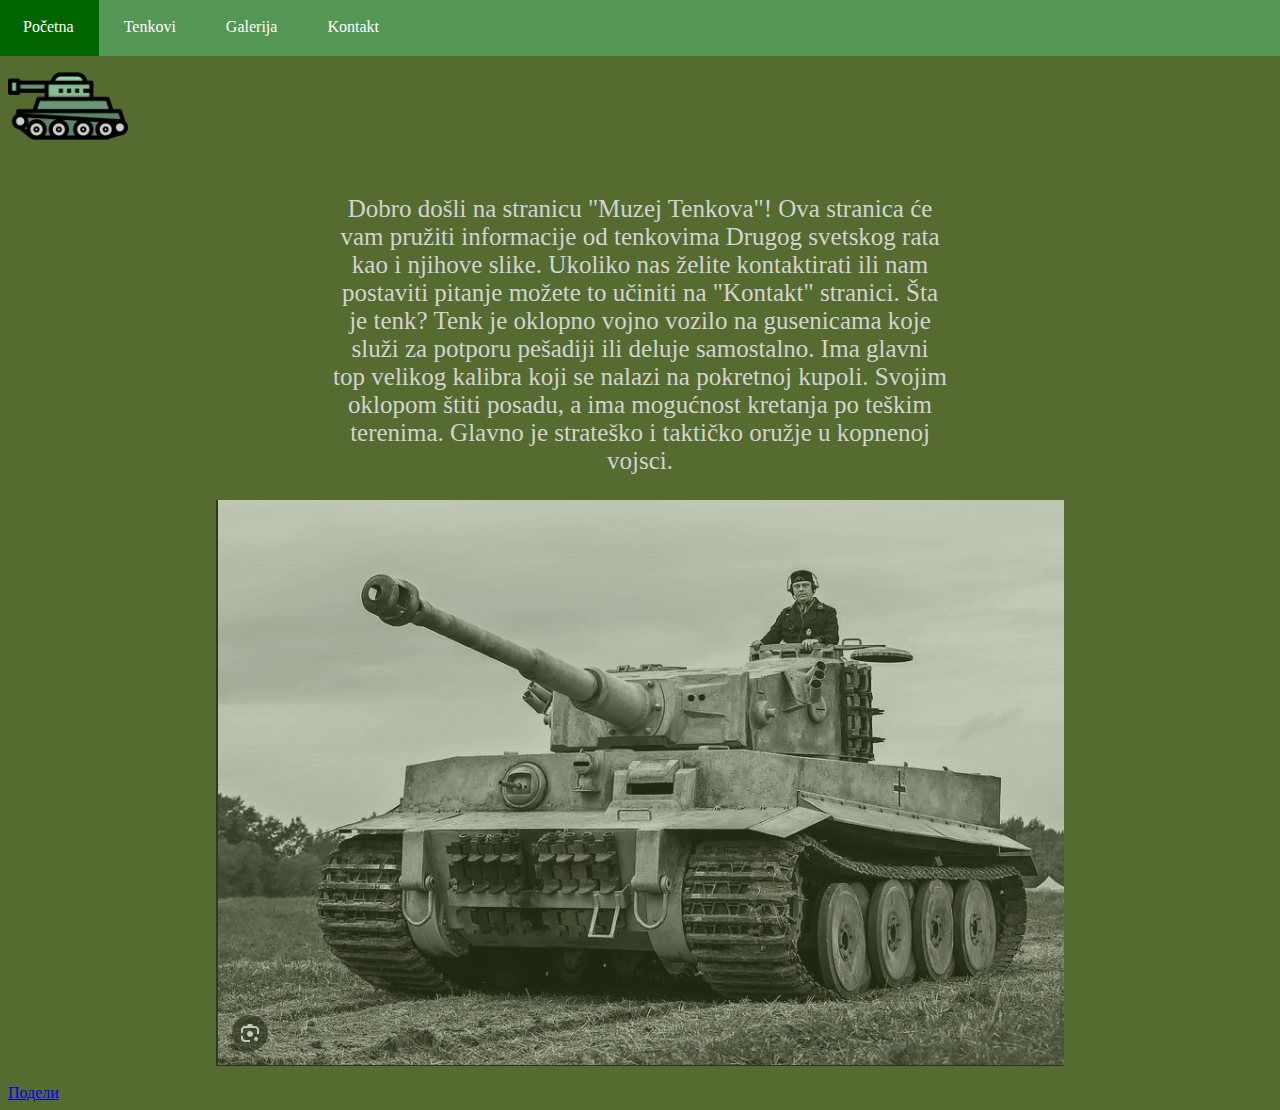
<file: index.html>
<!DOCTYPE html>
<html>
    <head>
        <title>Muzej Tenkova</title>
        <link rel="stylesheet" href="style.css">
        <link rel="icon" type="image/x-icon" href="images/1693487.png">
        <div id="fb-root"></div>
        <script async defer crossorigin="anonymous" src="https://connect.facebook.net/sr_RS/sdk.js#xfbml=1&version=v21.0"></script>
        <meta name="viewport" content="width=device-width, initial-scale=1.0">
        <meta name="description" content="istorija tenkova, sta je tenk,drugi svetski rat">
        <meta name="keywords" content="Tenk,tenkovi,Muzej Tenkova,ratni tenkovi,tenkova">
        <meta property="og:title" content="Muzej Tenkova" />
        <meta property="og:type" content="website" />
        <meta property="og:URL" content="https://stefancirko.github.io/PROJEKATVEBKOM/" />
        <meta property="og:image" content="https://stefancirko.github.io/PROJEKATVEBKOM/images/1693487.png" />
        <meta property="og:description" content="Ova stranica će vam pružiti informacije od tenkovima Drugog svetskog rata ." />
        <script async src="https://www.googletagmanager.com/gtag/js?id=G-PFWZF5CCFF"></script>
        <script>
            window.dataLayer = window.dataLayer || [];
            function gtag(){dataLayer.push(arguments);}
            gtag('js', new Date());
            
            gtag('config', 'G-PFWZF5CCFF');
        </script>
    </head>

    <body>
        <div class="nav-bar">
            <ul class="nav-item">
                <li>
                    <a class="selektovano" href="index.html">Početna</a>
                </li>
                <li>
                    <a href="tenkovi.html">Tenkovi</a>
                </li>
                <li>
                    <a href="slike.html">Galerija</a>
                </li>
                <li>
                    <a href="kontakt.html">Kontakt</a>
                </li>
            </ul>
        </div>

        <img src="images/1693487.png" id="animacija" alt="animacija">
        
        <div class="pocetna-stranica" id="paragraf" onclick="tabelaTenkova(1)" onmouseover="promenaStila(1)" onmouseout="promenaStila(2)">
            <p>Dobro došli na stranicu "Muzej Tenkova"! Ova stranica će vam pružiti informacije od tenkovima Drugog svetskog rata kao i njihove slike.
                Ukoliko nas želite kontaktirati ili nam postaviti pitanje možete to učiniti na "Kontakt" stranici. Šta je tenk? Tenk je oklopno vojno vozilo na gusenicama 
                koje služi za potporu pešadiji ili deluje samostalno. 
                Ima glavni top velikog kalibra koji se nalazi na pokretnoj kupoli.
                Svojim oklopom štiti posadu, a ima mogućnost kretanja po teškim terenima. Glavno je strateško i taktičko oružje u kopnenoj vojsci.
            </p> 
        </div>
        <img src="images/tiger1.png" id="tigar1" onclick="tabelaTenkova(2)" alt="Na slici je prikazan Tigar tenk. Jedan od najboljih tenkova u drugom svetskom ratu."><br>
        <div class="tabela" id="tabela"></div>
        <div class="fb-share-button" data-href="https://stefancirko.github.io/PROJEKATVEBKOM/" data-layout="button_count" data-size="large">
        <a target="_blank" href="https://www.facebook.com/sharer/sharer.php?u=https%3A%2F%2Fstefancirko.github.io%2FPROJEKATVEBKOM%2F&amp;src=sdkpreparse" class="fb-xfbml-parse-ignore">Подели</a></div>      
        <div class="fb-like" data-href="https://stefancirko.github.io/PROJEKATVEBKOM/" data-width="" data-layout="" data-action="" data-size="" data-share="false"></div>  
        <script src="script.js"></script>
    </body>
</html>
</file>
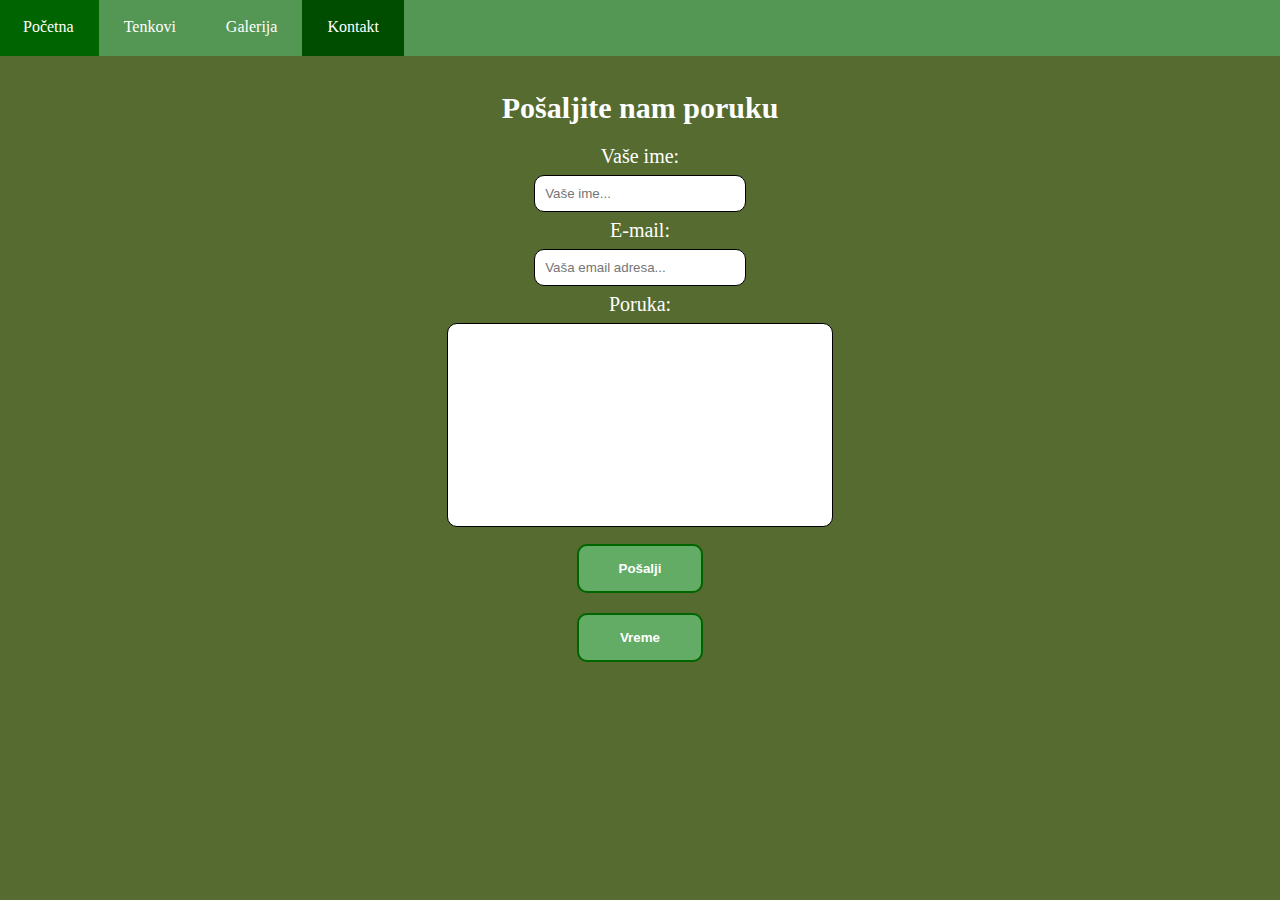
<file: kontakt.html>
<!DOCTYPE html>
<html>
    <head>
        <title>Museum of Tanks</title>
        <link rel="stylesheet" href="style.css">
        <link rel="icon" type="image/x-icon" href="images/1693487.png">
    </head>

    <body>
        <div class="nav-bar">
            <ul class="nav-item">
                <li>
                    <a href="index.html">Početna</a>
                </li>
                <li>
                    <a href="tenkovi.html">Tenkovi</a>
                </li>
                <li>
                    <a href="slike.html">Galerija</a>
                </li>
                <li>
                    <a class="selektovano" href="kontakt.html">Kontakt</a>
                </li>
            </ul>
        </div>

        <div class="forma">
            <h1>Pošaljite nam poruku</h1>
            <form method="POST" onsubmit="forma(event)">
                <label for="ime">Vaše ime: </label> <br>
                <input type="text" id="ime" placeholder="Vaše ime..."> <br>
                <label for="e-mail">E-mail: </label> <br>
                <input type="email" id="e-mail" placeholder="Vaša email adresa..."> <br>
                <label for="textbox">Poruka: </label> <br>
                <input type="text" id="textbox"> <br>
                <input type="submit" value="Pošalji" id="dugme">
            </form>
            <button class="vreme" id="vreme" onmouseover="prikazVremena()"><span id="vremeTekst">Vreme</span></button>
        </div>
        <script src="script.js"></script>
    </body>
</html>
</file>
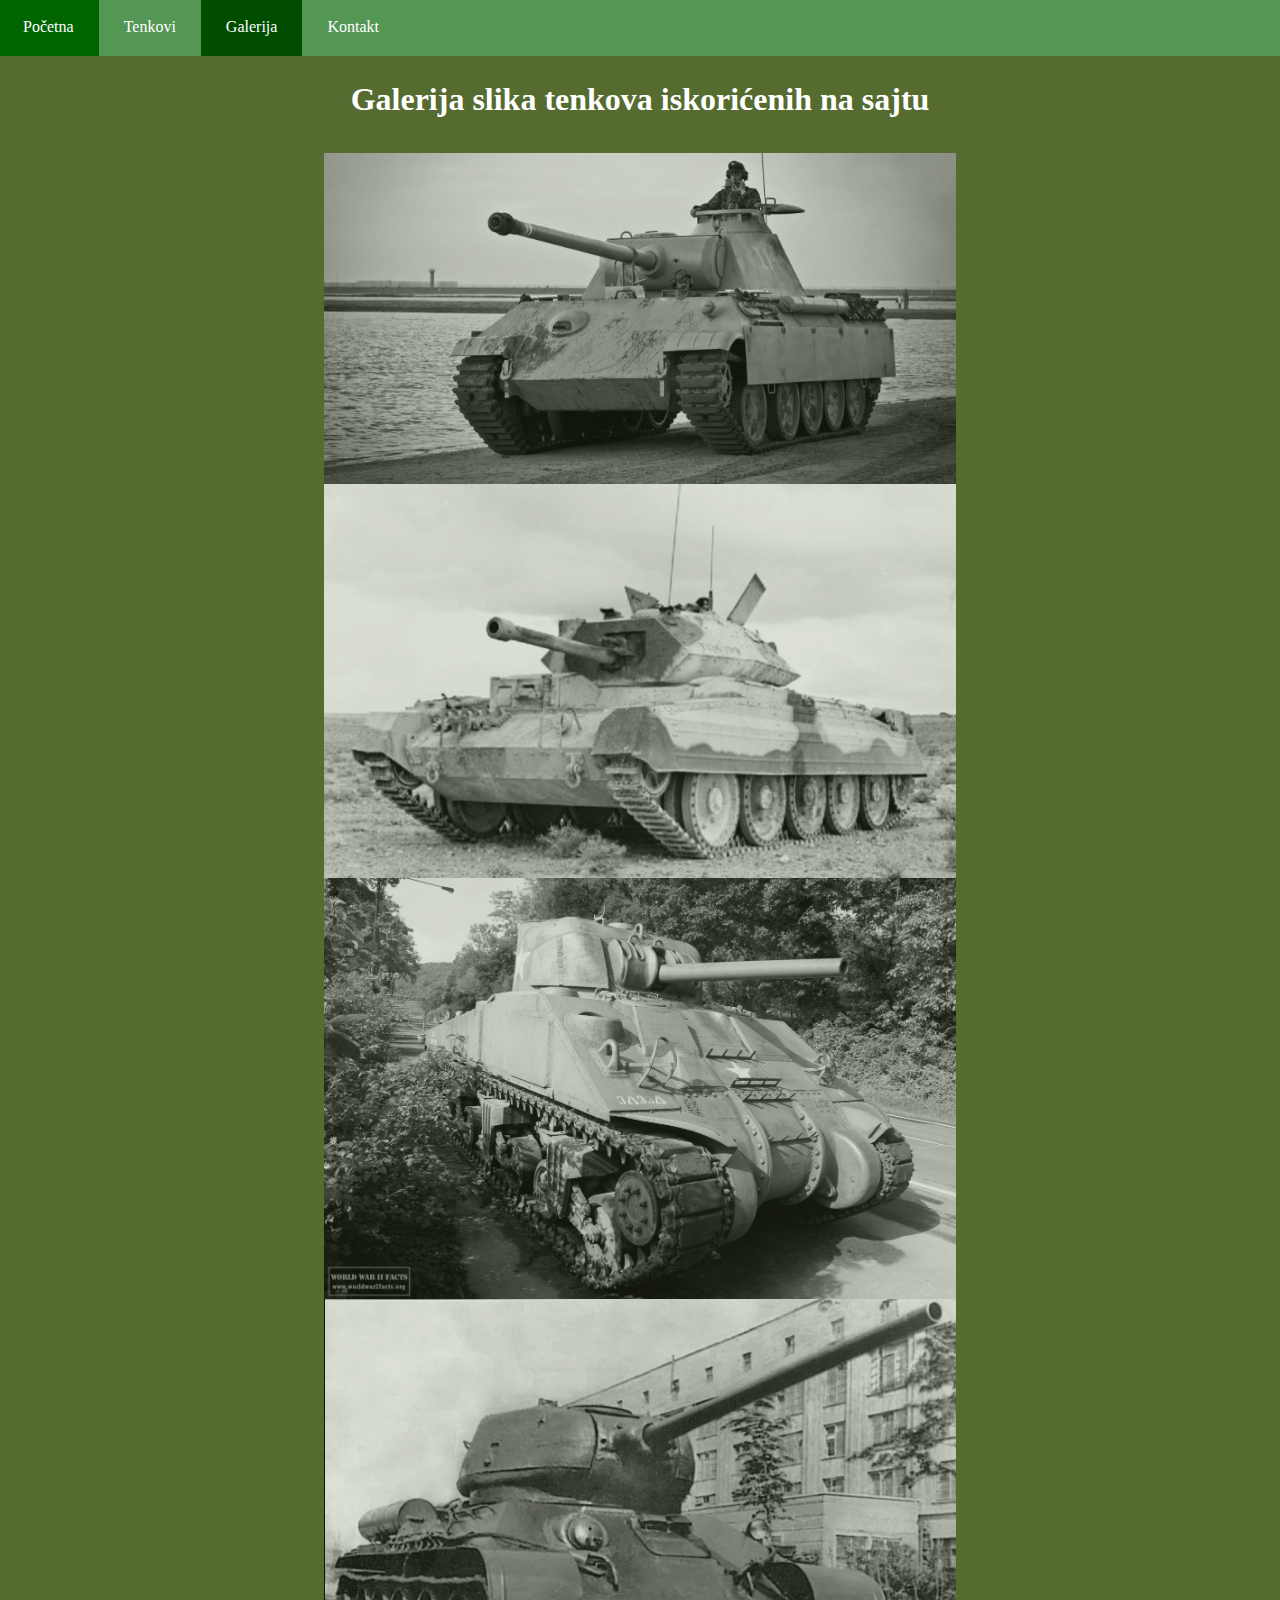
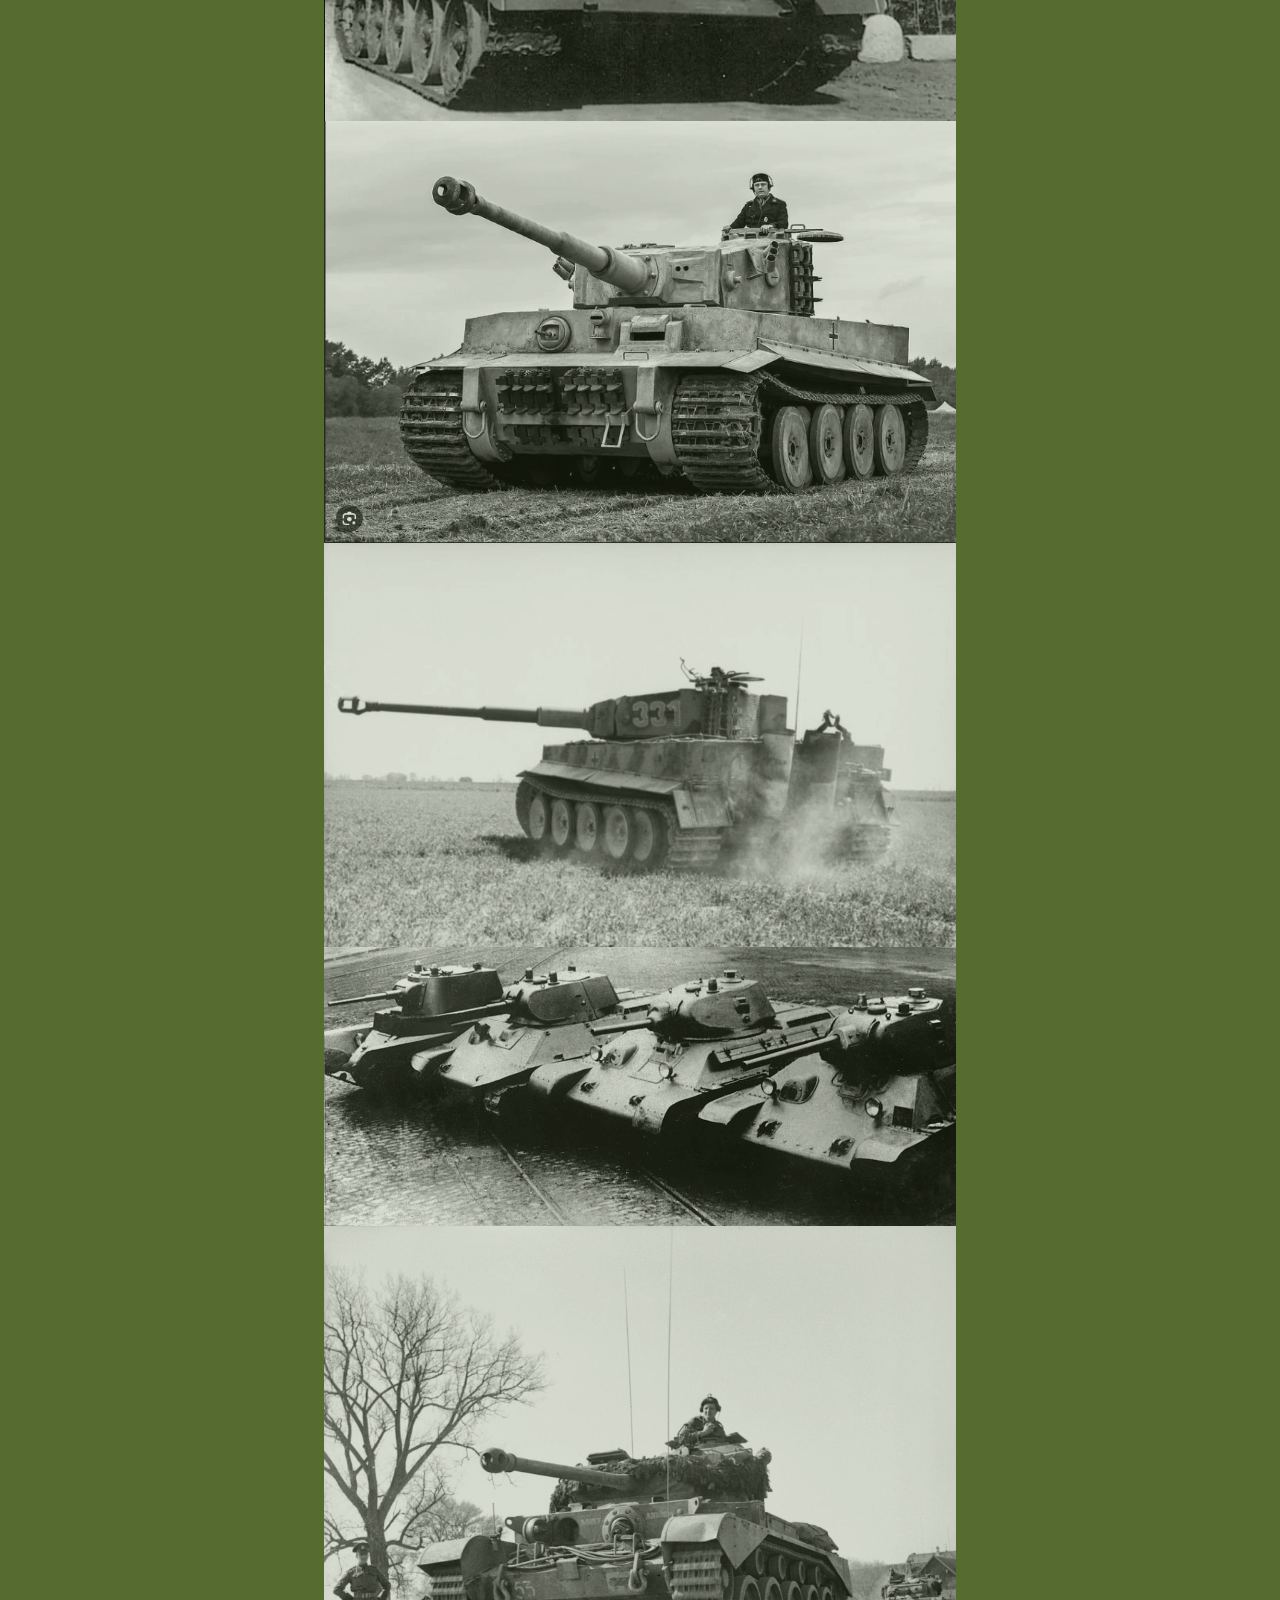
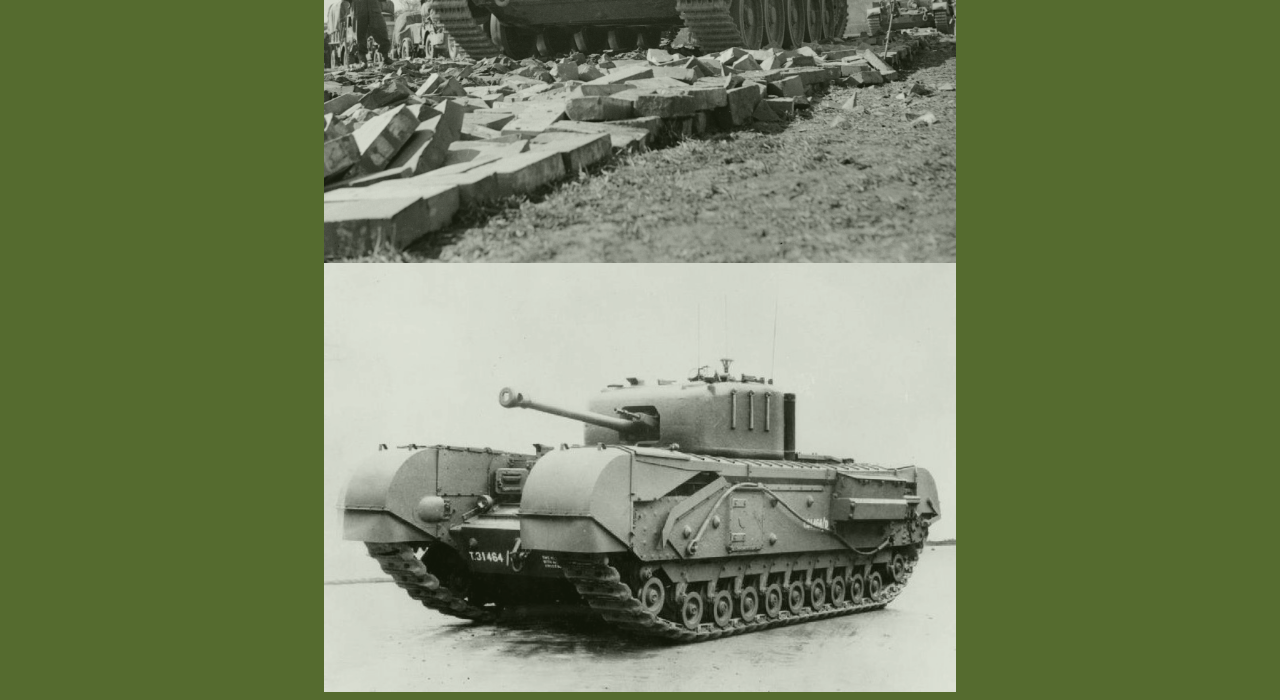
<file: slike.html>
<!DOCTYPE html>
<html>
    <head>
        <title>Museum of Tanks</title>
        <link rel="stylesheet" href="style.css">
        <link rel="icon" type="image/x-icon" href="images/1693487.png">
    </head>

    <body>
        <div class="nav-bar">
            <ul class="nav-item">
                <li>
                    <a href="index.html">Početna</a>
                </li>
                <li>
                    <a href="tenkovi.html">Tenkovi</a>
                </li>
                <li>
                    <a class="selektovano" href="slike.html">Galerija</a>
                </li>
                <li>
                    <a href="kontakt.html">Kontakt</a>
                </li>
            </ul>
        </div>
        <div class="galerija">
            <h1>Galerija slika tenkova iskorićenih na sajtu</h1>
            <img src="images/00-panhther.jpg">
            <img src="images/Crusader_tank_III.jpg">
            <img src="images/M4-Sherman-Tank.jpg" id="m4shermano">
            <img src="images/t34.png" id="te34">
            <img src="images/tiger1.png">
            <img src="images/tiger_i_historical_image_4.2.png">
            <img src="images/1200px-T-34_prototypes.jpg">
            <img src="images/20200915+Comet_tanks_of_the_2nd_Fife_and_Forfar_Yeomanry,_11th_Armoured_Division,_crossing_the_Weser_at_Petershagen,_Germany,_7_April_1945._BU3200.jpg">
            <img src="images/Tanks_and_Afvs_of_the_British_Army_1939-45_KID1265.jpg">         
        </div>
        <script src="script.js"></script>
    </body>
</html>
</file>
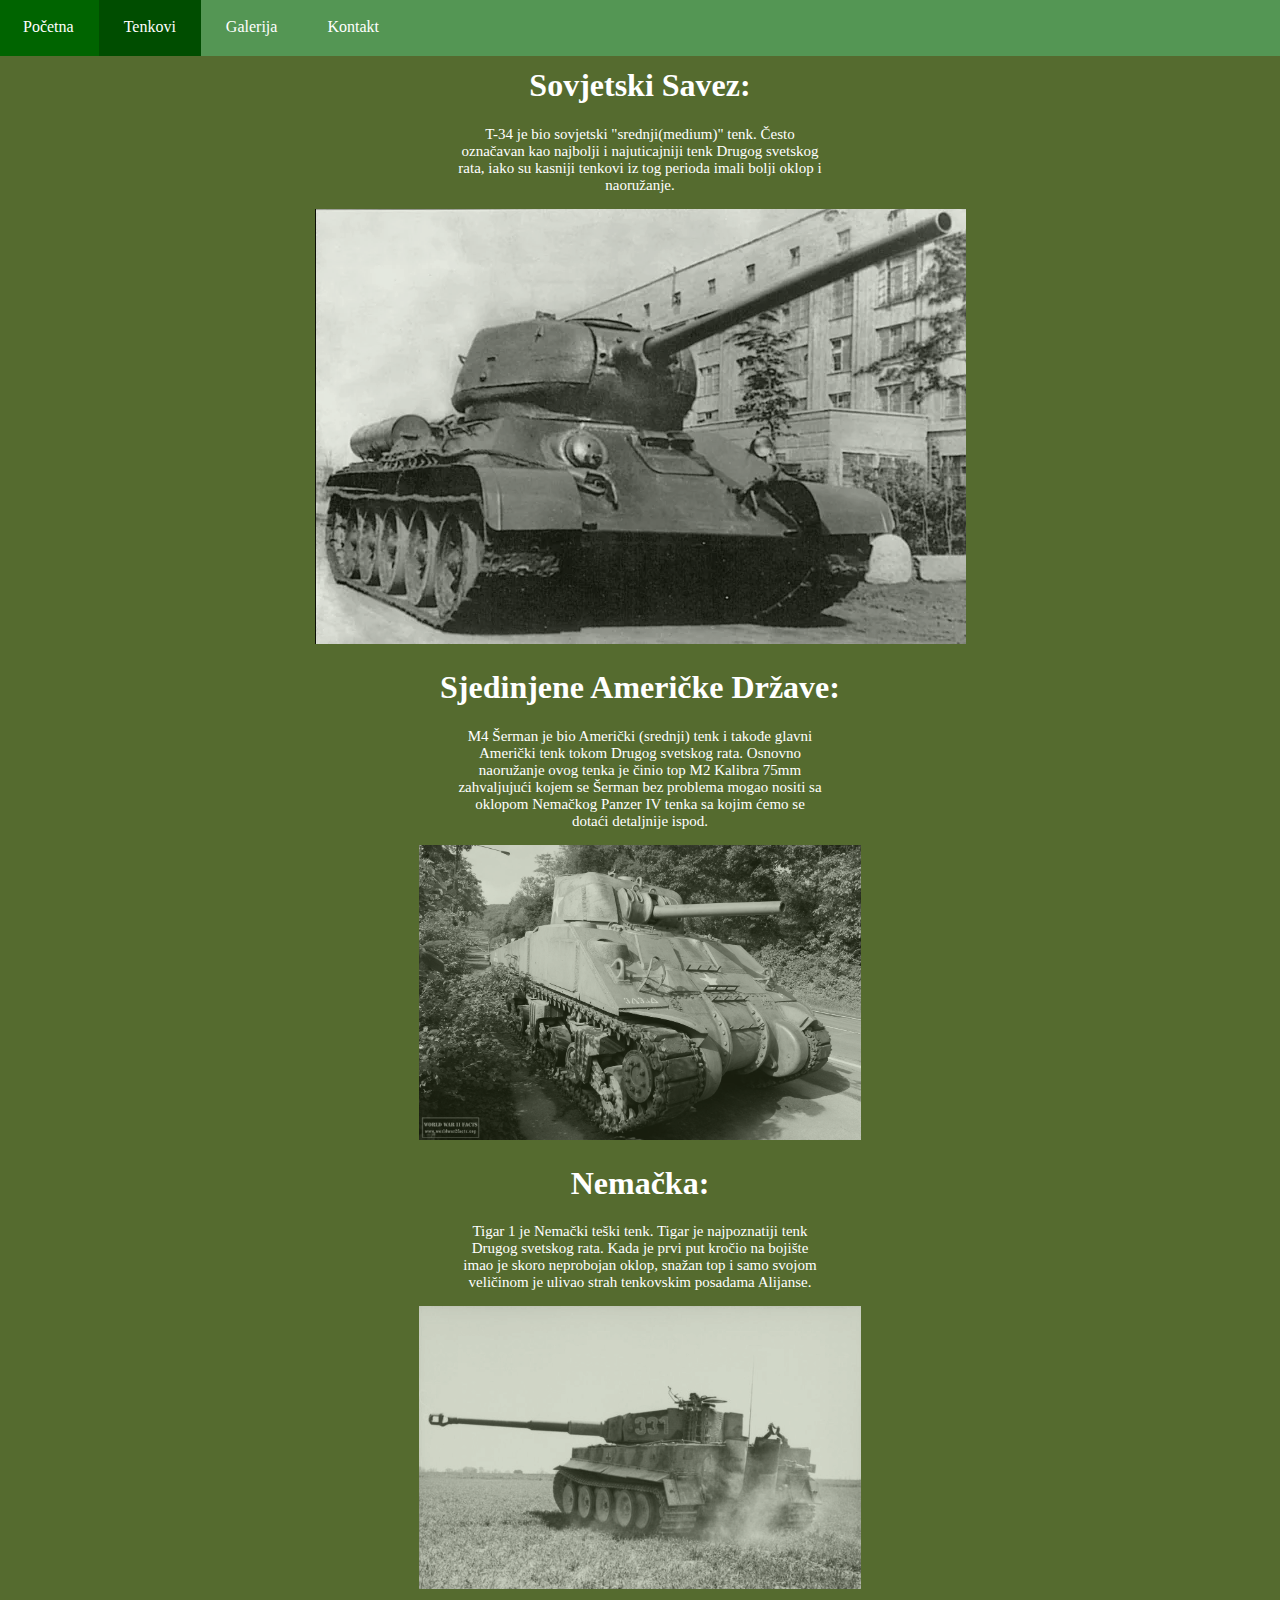
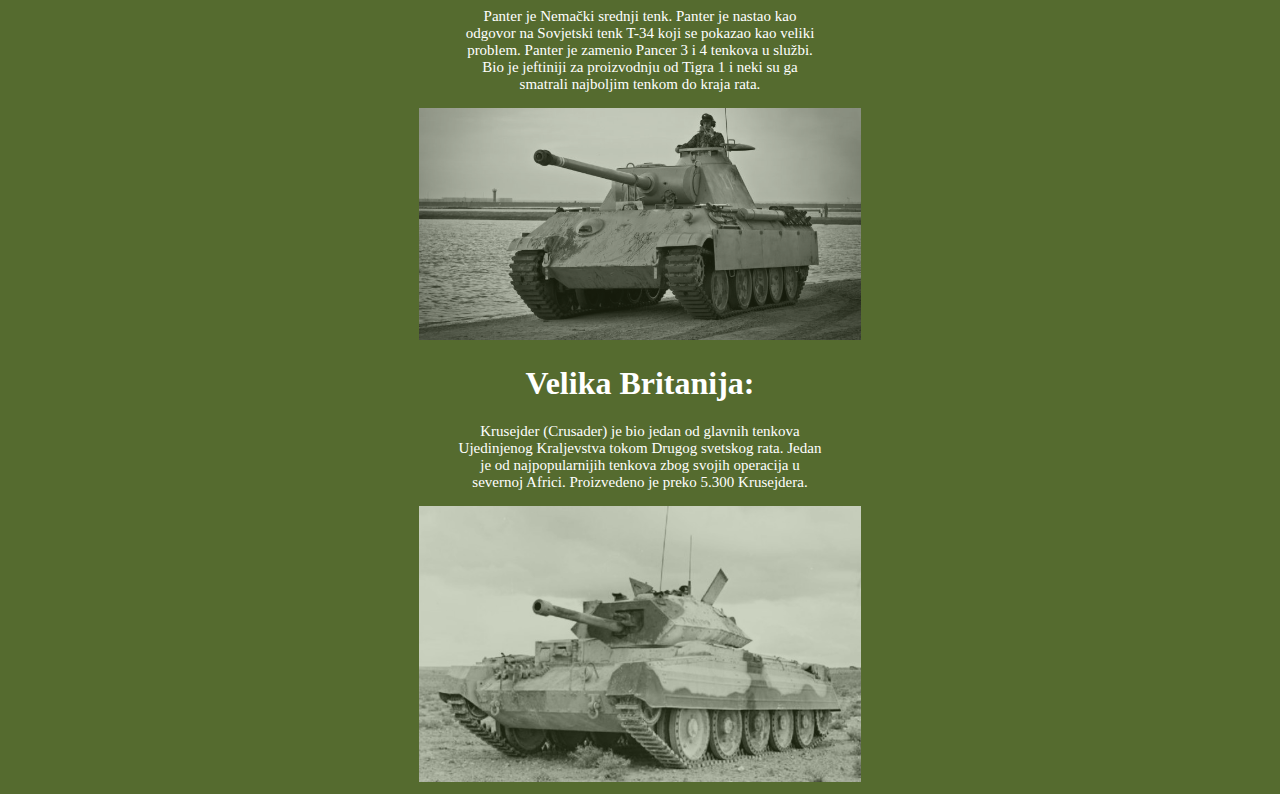
<file: tenkovi.html>
<!DOCTYPE html>
<html>
    <head>
        <title>Museum of Tanks</title>
        <link rel="stylesheet" href="style.css">
        <link rel="icon" type="image/x-icon" href="images/1693487.png">
    </head>

    <body>
        <div class="nav-bar">
            <ul class="nav-item">
                <li>
                    <a href="index.html">Početna</a>
                </li>
                <li>
                    <a class="selektovano" href="tenkovi.html">Tenkovi</a>
                </li>
                <li>
                    <a href="slike.html">Galerija</a>
                </li>
                <li>
                    <a href="kontakt.html">Kontakt</a>
                </li>
            </ul>
        </div>

        <div class="soviet-union">
            <h1>Sovjetski Savez:</h1>
            <p>T-34 je bio sovjetski "srednji(medium)" tenk. Često označavan kao
                najbolji i najuticajniji tenk Drugog svetskog rata, iako su kasniji tenkovi iz tog
                perioda imali bolji oklop i naoružanje.
            </p>
            <img src="images/t34.png" onclick="prikazOpisa(1)">
        </div>
        <div class="USA">
            <h1>Sjedinjene Američke Države:</h1>
            <p>M4 Šerman je bio Američki (srednji) tenk i takođe glavni Američki
                tenk tokom Drugog svetskog rata. Osnovno naoružanje ovog tenka je činio
                top M2 Kalibra 75mm zahvaljujući kojem se Šerman bez problema mogao nositi
                sa oklopom Nemačkog Panzer IV tenka sa kojim ćemo se dotaći detaljnije ispod.
            </p>
            <img src="images/M4-Sherman-Tank.jpg" onclick="prikazOpisa(2)">
        </div>
        <div class="Germany">
            <h1>Nemačka:</h1>
            <p> Tigar 1 je Nemački teški tenk. Tigar je najpoznatiji tenk Drugog svetskog rata.
                Kada je prvi put kročio na bojište imao je skoro neprobojan oklop, snažan top i 
                samo svojom veličinom je ulivao strah tenkovskim posadama Alijanse.
            </p>
            <img src="images/tiger_i_historical_image_4.2.png" onclick="prikazOpisa(3)">
            <p> Panter je Nemački srednji tenk. Panter je nastao kao odgovor na Sovjetski tenk T-34
                koji se pokazao kao veliki problem. Panter je zamenio Pancer 3 i 4 tenkova u službi.
                Bio je jeftiniji za proizvodnju od Tigra 1 i neki su ga smatrali najboljim tenkom do kraja rata.
            </p>
            <img src="images/00-panhther.jpg" onclick="prikazOpisa(4)">
        </div>
        <div class="UK">
            <h1>Velika Britanija:</h1>
            <p> Krusejder (Crusader) je bio jedan od glavnih tenkova Ujedinjenog Kraljevstva tokom
                Drugog svetskog rata. Jedan je od najpopularnijih tenkova zbog svojih operacija u severnoj Africi.
                Proizvedeno je preko 5.300 Krusejdera.
            </p>
            <img src="images/Crusader_tank_III.jpg" onclick="prikazOpisa(5)">
        </div>
        <script src="script.js"></script>
    </body>
</html>
</file>
<file: style.css>
body{
    background-color: darkolivegreen;
}
.nav-bar{
    margin: -10px;
}
.nav-item{
    list-style-type: none;
    margin: 0px;
    padding: 0px;
    overflow: hidden;
    background-color: rgb(84, 150, 84);
}
.nav-item li {
    float: left;
    display: inline;
}
.nav-item li a {
    display: block;
    padding: 20px 25px;
    text-decoration: none;
    color: white;
}
.nav-item li a:hover{
    background-color: darkgreen;
    transition: 0.5s ease;
}
.selektovano{
    background-color: rgb(0, 77, 0);
}
.forma{
    text-align: center;
}
.forma h1{
    color: white;
    font-size: 30px;
    text-align: center;
    padding-top: 25px;
}
.forma #ime{
    width: 15%;
    margin: 7px;
    padding: 10px;
    border: 1px solid black;
    border-radius: 10px;
}
.forma #e-mail{
    width: 15%;
    margin: 7px;
    padding: 10px;
    border: 1px solid black;
    border-radius: 10px;
}
.forma #textbox{
    width: 30%;
    margin: 7px;
    height: 200px;
    border: 1px solid black;
    border-radius: 10px;
}
.forma label{
    color: white;
    font-size: 20px;
}
.forma #dugme{
    width: 10%;
    background-color: #63ac65;
    color: white;
    padding: 15px 18px;
    margin: 10px 0;
    border: 2px solid darkgreen;
    border-radius: 10px;
    cursor: pointer;
    font-weight: bold;
}
.forma #dugme:hover{
    background: rgb(64, 94, 64);
}
#animacija{
    height: 120px;
    animation-name: tenkic;
    animation-duration: 5s;
    animation-iteration-count: infinite;
    animation-timing-function: linear;
}
@keyframes tenkic {
    from{
        transform: translateX(1750px);
    }

    to{
        transform: translateX(0);
    }
}
.pocetna-stranica{
    margin: 0px 325px;
    text-align: center;
    font-size: 25px;
    color: lightgray;
}
#tigar1{
    display: flex;
    margin: auto;
    opacity: 65%;
}
#tigar1:hover{
    opacity: 90%;
    transition: 0.1s ease-in-out;
}
.soviet-union{
    text-align: center;
    color: white;
}
.soviet-union p{
    font-size: 15px;
    margin: 15px 450px;
}
.soviet-union img{
    opacity: 85%;
}
.USA{
    text-align: center;
    color: white;
}
.USA p{
    font-size: 15px;
    margin: 15px 450px;
}
.USA img{
    width: 35%;
    opacity: 75%;
    filter: grayscale(100%);
}
.Germany{
    text-align: center;
    color: white;
}
.Germany p{
    font-size: 15px;
    margin: 15px 450px;
}
.Germany img{
    width: 35%;
    opacity: 75%;
    filter: grayscale(100%);
}
.UK{
    text-align: center;
    color: white;
}
.UK p{
    font-size: 15px;
    margin: 15px 450px;
}
.UK img{
    width: 35%;
    opacity: 70%;
}
@media screen and (min-width:320px) and (max-width:425px) {
    .nav-bar{
        margin: -10px;
    }
    .nav-item{
        list-style-type: none;
        margin: 0px;       
        padding: 0px;
        overflow: hidden;
        background-color: rgb(84, 150, 84);
    }
    .nav-item li {
        float: left;
        display: block;
    }
    .nav-item li a {
        display: block;
        padding: 20px 10px;
        text-decoration: none;
        color: white;
    }
    .nav-item li a:hover{
        background-color: darkgreen;
        transition: 0.5s ease;
    }
    .pocetna-stranica{
        margin: 0px 25px;
        text-align: center;
        font-size: 18px;
        color: lightgray;
    }
    #tigar1{
        width: 90%;
        display: flex;
        margin: auto;
        opacity: 65%;
    }
    #tigar1:hover{
        opacity: 90%;
        transition: 0.1s ease-in-out;
}
}
@media screen and (min-width:768px) and (max-width:1024px) {
    .nav-bar{
        margin: -10px;
        margin-right: -40px;
    }
    .nav-item{
        list-style-type: none;
        margin: 0px;
        padding: 10px;
        overflow: hidden;
        background-color: rgb(84, 150, 84);
    }
    .nav-item li {
        float: left;
        display: inline;
    }
    .nav-item li a {
        display: block;
        padding: 20px 25px;
        text-decoration: none;
        color: white;
    }
    .nav-item li a:hover{
        background-color: darkgreen;
        transition: 0.5s ease;
    }
    .pocetna-stranica{
        margin: 0px 125px;
        text-align: center;
        font-size: 25px;
        color: lightgray;
    }
    #tigar1{
        width: 90%;
        display: flex;
        margin: auto;
        opacity: 65%;
    }
    #tigar1:hover{
        opacity: 90%;
        transition: 0.1s ease-in-out;
    }
}
.galerija{
    text-align: center;
    color:white;
}
.galerija h1{
    margin-top: 35px;
    margin-bottom: 35px;
}
.galerija img{
    filter: grayscale(100%);
    opacity: 80%;
    display: block;
    margin: auto;
    width: 50%;
}
.galerija img:hover{
    filter: grayscale(50%);
    opacity: 100%;
}
.vreme{
    width: 10%;
    background-color: #63ac65;
    color: white;
    padding: 15px 18px;
    margin: 10px 0;
    border: 2px solid darkgreen;
    border-radius: 10px;
    cursor: pointer;
    font-weight: bold;
}
</file>
